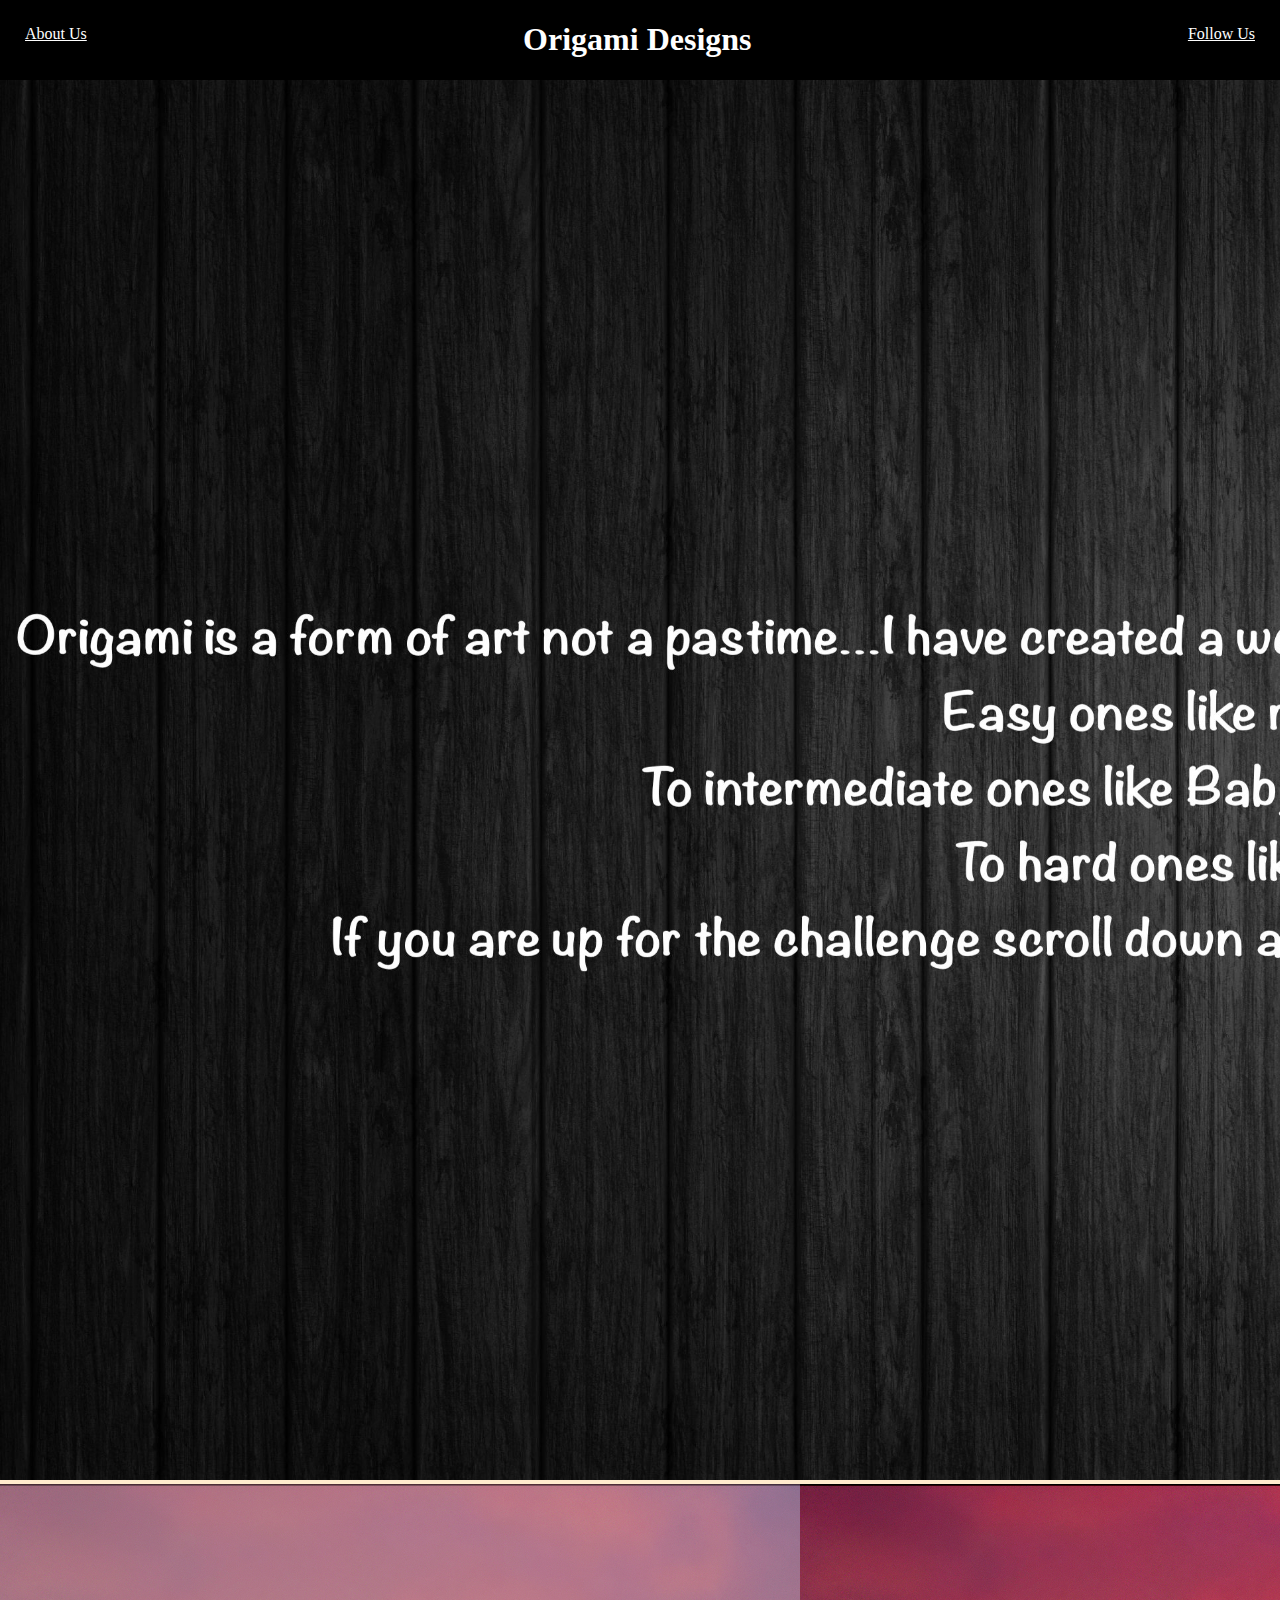
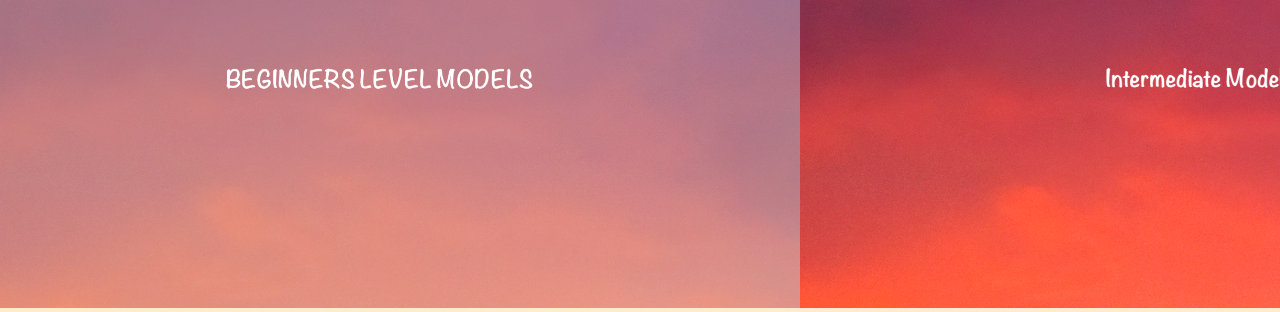
<file: index.html>
<!DOCTYPE html>
<html>
  <head>
    <title>Origami Design</title>
    <link rel="stylesheet" type="text/css" href="style.css" />
  </head>
  <body>
    <div class="header">
      <div class="hm1">
        <a href="about.html" target="_blank">About Us </a>
      </div>

      <h1>Origami Designs</h1>
      <div class="hm2">
        <a href="followus.html" target="_blank"> Follow Us</a>
      </div>
    </div>

    <div class="bg">
      <img src="Black Wood.jpg" width="2545" height="1400" />
    </div>

    <div class="chooser">
      <a href="Beginner.html" target="_blank">
        <img src="Beginner Level.png" width="800" />
      </a>
      <a href="Intermediate.html" target="_blank">
        <img src="Intermediate Models.png" width="800" />
      </a>
      <a href="Hard.html" target="_blank">
        <img src="Hard Models.png" width="800" />
      </a>
    </div>
  </body>
</html>
</file>
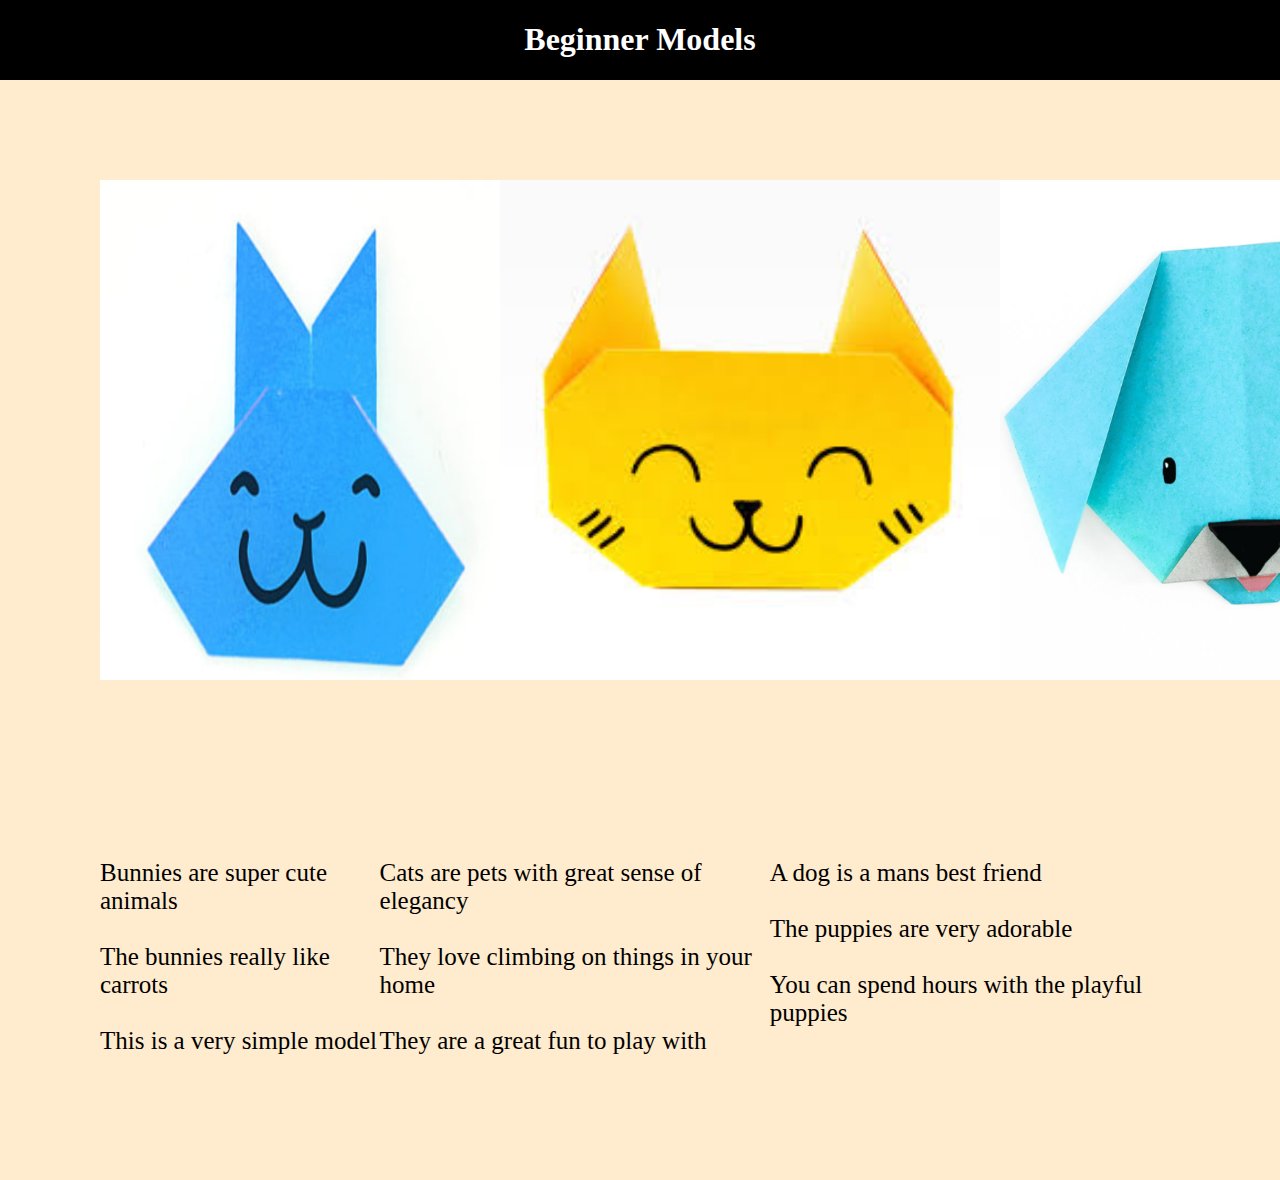
<file: Beginner.html>
<!DOCTYPE html>
<html>
  <head>
    <title>Beginner Models</title>
    <link rel="stylesheet" type="text/css" href="style.css" />
  </head>
  <body>
    <div class="beginnerHeading"><h1>Beginner Models</h1></div>

    <div class="Beginner">
      <a
        href="https://www.youtube.com/watch?v=FCbUIgYT0Do&rel=0&width=640&height=360"
        target="_blank"
        ><img src="Bunny.png" width="400" height="500"
      /></a>

      <a
        href="https://www.youtube.com/watch?v=A5cx2M3ywNM&rel=0&width=640&height=360"
        target="_blank"
      >
        <img src="Cat.png" width="500" height="500" />
      </a>
      <a
        href="https://www.youtube.com/watch?v=YUJwX9eAQpY&rel=0&width=640&height=360"
        target="_blank"
      >
        <img src="Dog.png" width="500" height="500" />
      </a>
    </div>
    <div class="BeginnerText">
      <p>
        Bunnies are super cute animals<br /><br />
        The bunnies really like carrots<br /><br />
        This is a very simple model
      </p>
      <p>
        Cats are pets with great sense of elegancy<br /><br />
        They love climbing on things in your home<br /><br />
        They are a great fun to play with
      </p>
      <p>
        A dog is a mans best friend<br /><br />
        The puppies are very adorable<br /><br />
        You can spend hours with the playful puppies
      </p>
    </div>
  </body>
</html>
</file>
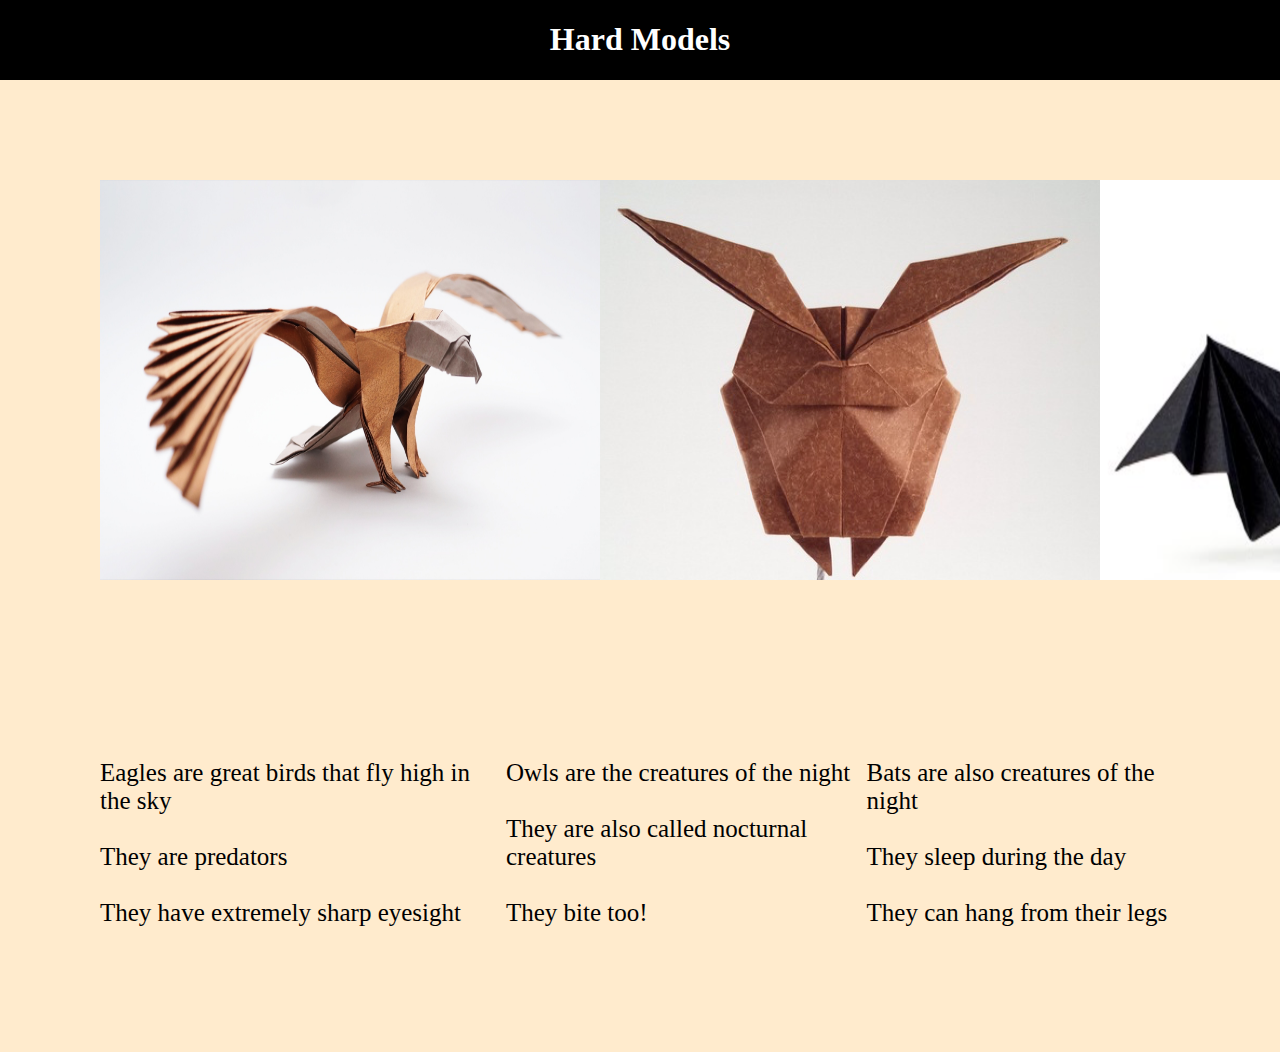
<file: Hard.html>
<!DOCTYPE html>
<html>
  <head>
    <title>Hard Models</title>
    <link rel="stylesheet" type="text/css" href="style.css" />
  </head>
  <body>
    <div class="hardHeading"><h1>Hard Models</h1></div>
    <div class="Hard">
      <a
        href="https://www.youtube.com/watch?v=_ejMXhrNHQs&rel=0&width=640&height=360"
        target="_blank"
      >
        <img src="Eagle.jpg" width="500" height="400" />
      </a>
      <a
        href="https://www.youtube.com/watch?v=mvLlLdzUVu4&rel=0&width=640&height=360"
        target="_blank"
      >
        <img src="Owl.png" width="500" height="400"
      /></a>
      <a
        href="https://www.youtube.com/watch?v=Nzvvolz1dNs&rel=0&width=640&height=360"
        target="_blank"
      >
        <img src="Bat.png" width="500" height="400"
      /></a>
    </div>
    <div class="HardText">
      <p>
        Eagles are great birds that fly high in the sky<br /><br />
        They are predators<br /><br />
        They have extremely sharp eyesight
      </p>
      <p>
        Owls are the creatures of the night<br /><br />
        They are also called nocturnal creatures<br /><br />
        They bite too!
      </p>
      <p>
        Bats are also creatures of the night<br /><br />
        They sleep during the day<br /><br />
        They can hang from their legs
      </p>
    </div>
  </body>
</html>
</file>
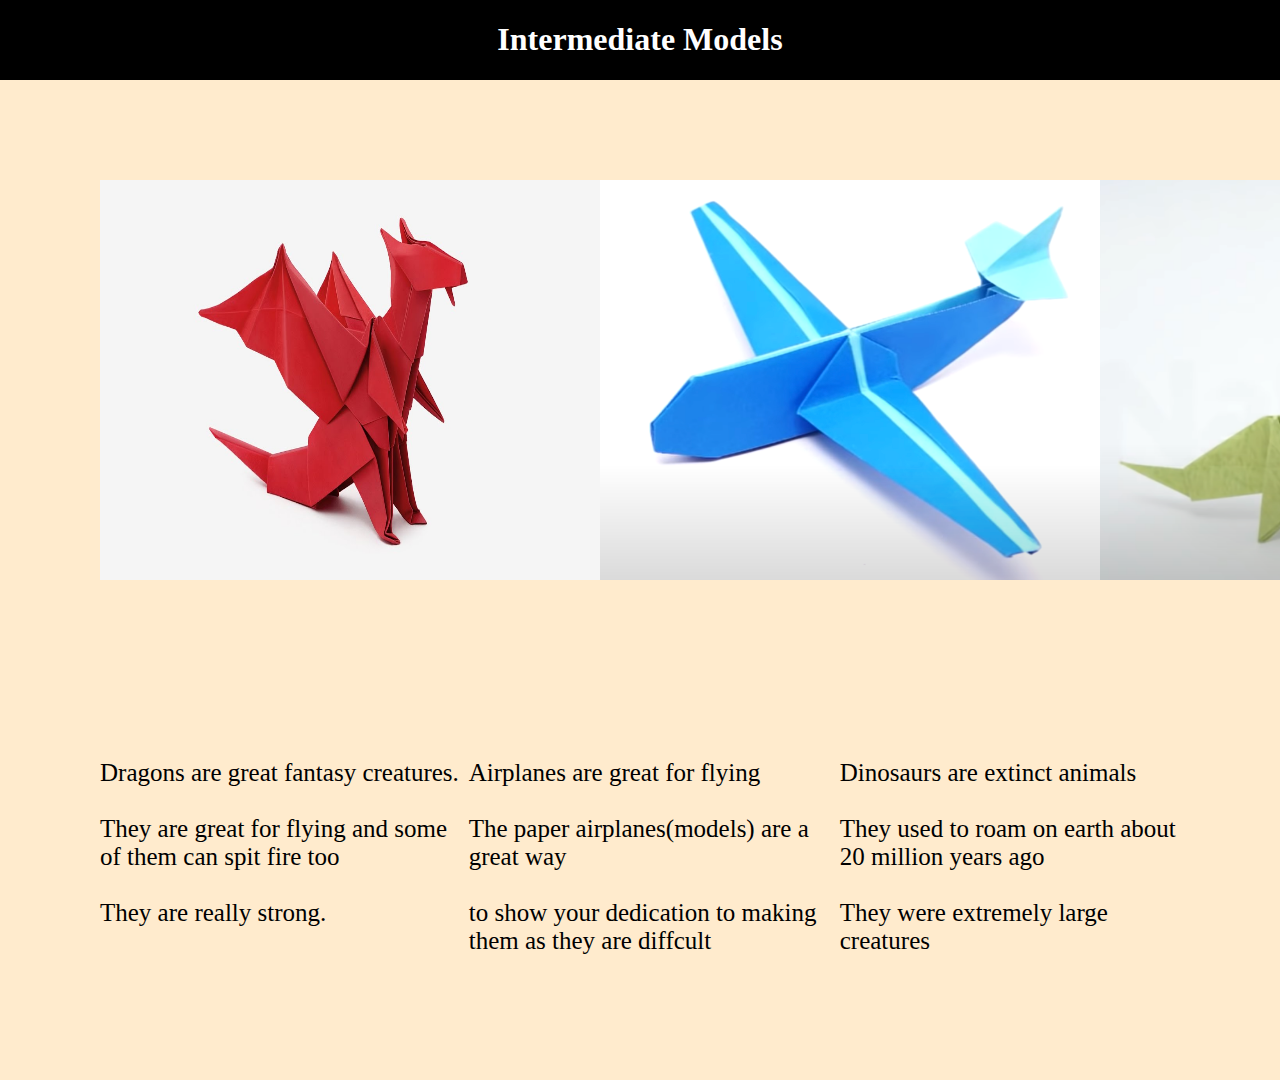
<file: Intermediate.html>
<!DOCTYPE html>
<html>
  <head>
    <title>Intermediate Models</title>
    <link rel="stylesheet" type="text/css" href="style.css" />
  </head>
  <body></body>
    <div class="intermediateHeading"><h1> Intermediate Models</h1></div>
    <div class="Intermediate">
      <a
        href="https://www.youtube.com/watch?v=kUsxMXwCW8A&rel=0&width=640&height=360"
        target="_blank"
      >
        <img src="Dragon.jpg" width="500" height="400"
      /></a>
      <a href = "https://www.youtube.com/watch?v=JQoI9_p8cHc&rel=0&width=640&height=360" 
      target="_blank">
        <img src = "Airplane.png" width = 500 height =400></a>
    <a href = "https://www.youtube.com/watch?v=W2MbKwNZPxs&rel=0&width=640&height=360" 
    target ="_blank">
    <img src ="Dinosaur.png" width = 500 height = 400></a>
    </div>
    <div class ="IntermediateText">
    <p>  Dragons are great fantasy creatures. <br><br>
        They are great for flying and some of them can spit fire too <br><br>
        They are really strong.
    </p>
      <p>
         Airplanes are great for flying<br><br>
        The paper airplanes(models) are a great way <br><br>
        to show your dedication to making them as they are diffcult
    </p>
    <p>
        Dinosaurs are extinct animals<br><br>
        They used to roam on earth about 20 million years ago<br><br>
        They were extremely large creatures
    </p>
    </div>
  </body>
</html>
</file>
<file: style.css>
h1 {
  color: #ffffff;
}
a:link {
  color: #ffffff;
}
a:visited {
  color: red;
}
.header {
  background-color: black;
  display: flex;
  justify-content: space-between;
}
.hm1 {
  margin: 25px;
}
.hm2 {
  margin: 25px;
}
body {
  margin: 0px;
  background-color: blanchedalmond;
}
.text {
  border-radius: 20px;
  background-color: #ffffff;
  padding: 30px;
  margin: 25px;
  width: 3000px;
  font-family: fantasy;
}
.Beginner {
  margin: 50px;
  padding: 50px;
  display: flex;
  justify-content: space-between;
}
.beginnerHeading {
  background-color: black;
  display: flex;
  justify-content: center;
}
.BeginnerText {
  margin: 50px;
  padding: 50px;
  display: flex;
  justify-content: space-between;
  font-family: fantasy;
  font-size: 25px;
}

.Intermediate {
  margin: 50px;
  padding: 50px;
  display: flex;
  justify-content: space-between;
}

.intermediateHeading {
  background-color: black;
  display: flex;
  justify-content: center;
}

.IntermediateText {
  margin: 50px;
  padding: 50px;
  display: flex;
  justify-content: space-between;
  font-family: fantasy;
  font-size: 25px;
}

.hardHeading {
  background-color: black;
  display: flex;
  justify-content: center;
}

.Hard {
  margin: 50px;
  padding: 50px;
  display: flex;
  justify-content: space-between;
}

.HardText {
  margin: 50px;
  padding: 50px;
  display: flex;
  justify-content: space-between;
  font-family: fantasy;
  font-size: 25px;
}

.chooser {
  display: flex;
  justify-content: space-evenly;
}
</file>
